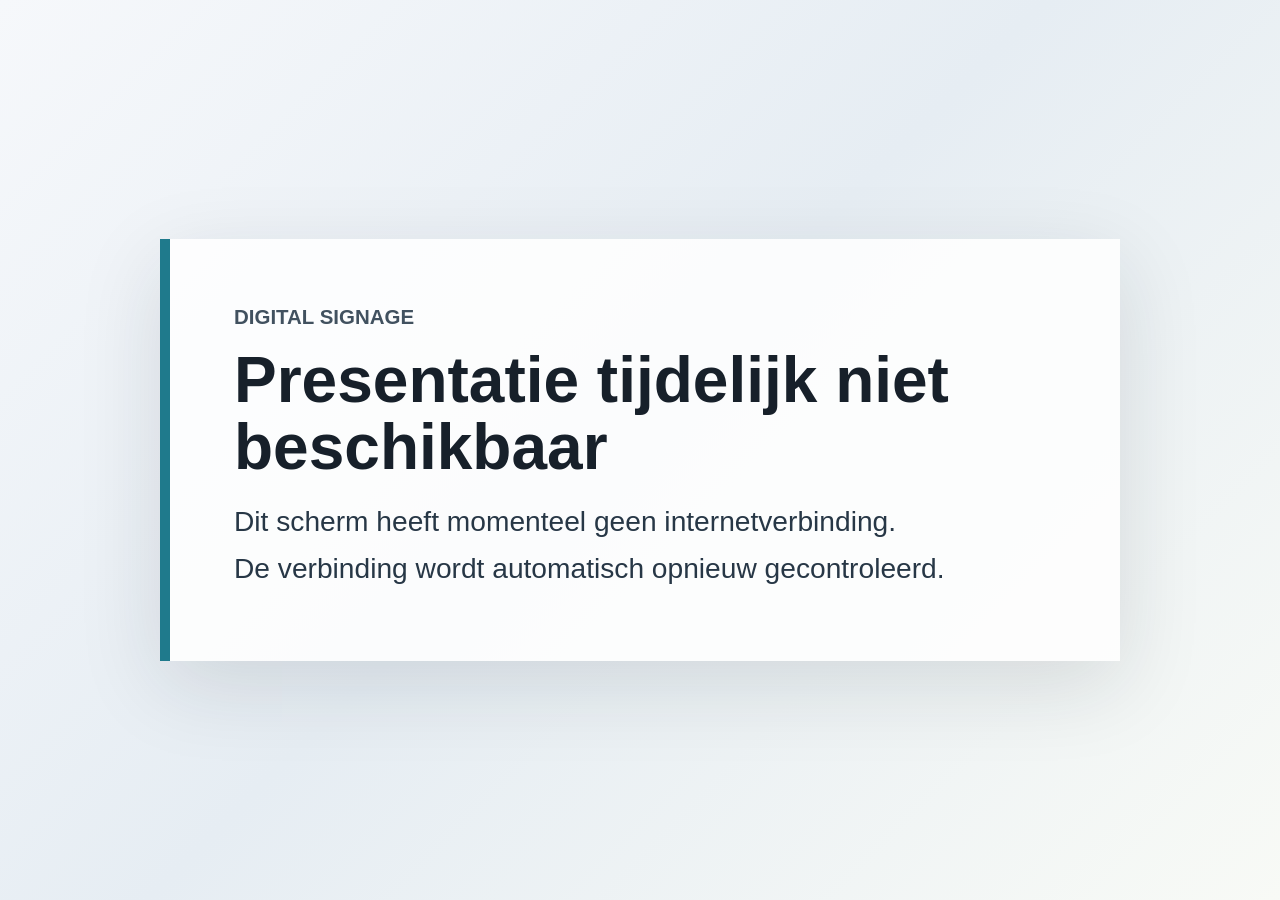
<file: assets/offline/index.html>
<!doctype html>
<html lang="nl">
<head>
  <meta charset="utf-8">
  <meta name="viewport" content="width=device-width, initial-scale=1">
  <title>Presentatie tijdelijk niet beschikbaar</title>
  <link rel="stylesheet" href="offline.css">
</head>
<body>
  <main class="offline-page" aria-labelledby="offline-title">
    <section class="message">
      <p class="label">Digital Signage</p>
      <h1 id="offline-title">Presentatie tijdelijk niet beschikbaar</h1>
      <p>Dit scherm heeft momenteel geen internetverbinding.</p>
      <p>De verbinding wordt automatisch opnieuw gecontroleerd.</p>
    </section>
  </main>
</body>
</html>
</file>
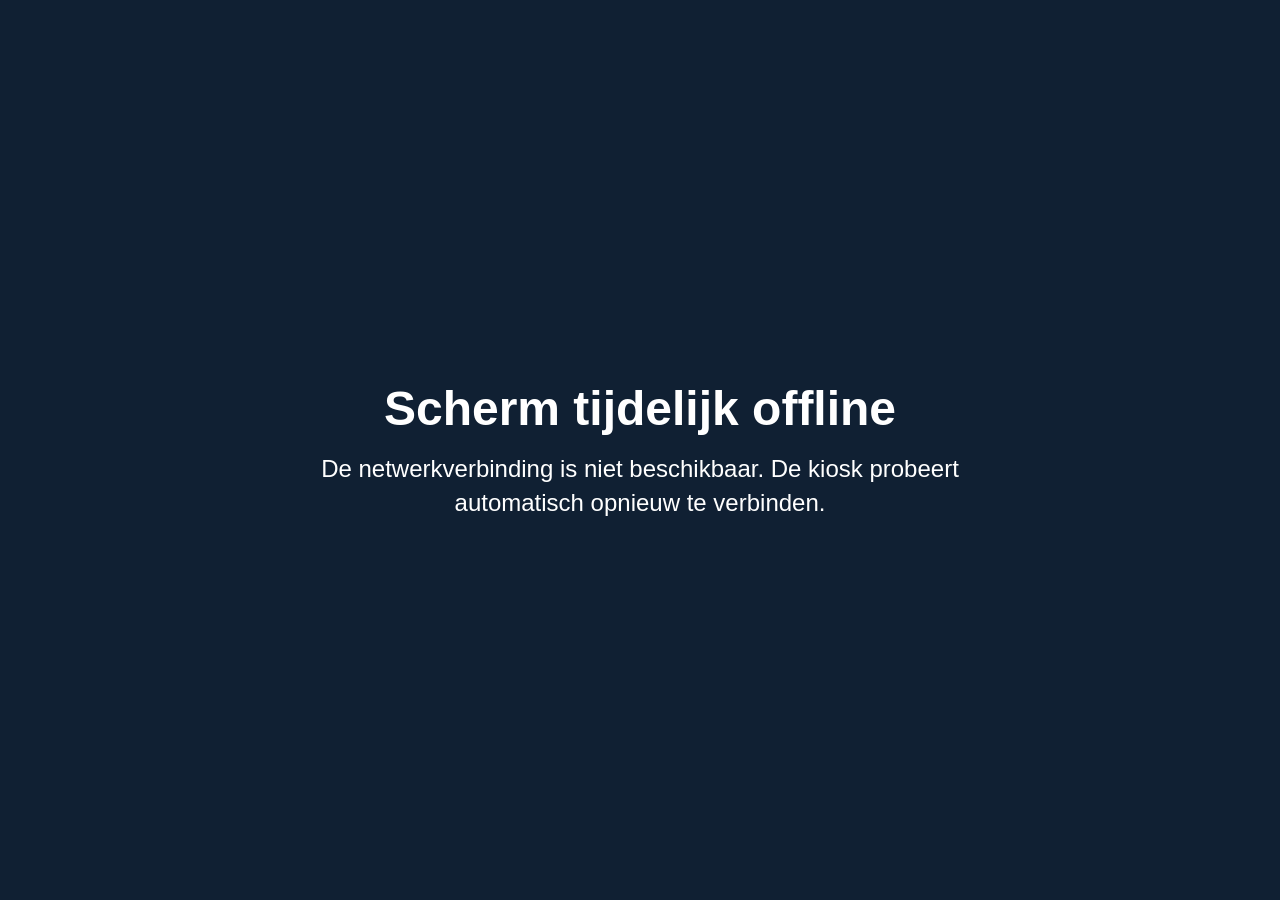
<file: web/offline/index.html>
<!doctype html>
<html lang="nl">
  <head>
    <meta charset="utf-8">
    <meta name="viewport" content="width=device-width, initial-scale=1">
    <title>Digital Signage Offline</title>
    <link rel="stylesheet" href="style.css">
  </head>
  <body>
    <main>
      <h1>Scherm tijdelijk offline</h1>
      <p>De netwerkverbinding is niet beschikbaar. De kiosk probeert automatisch opnieuw te verbinden.</p>
    </main>
  </body>
</html>
</file>
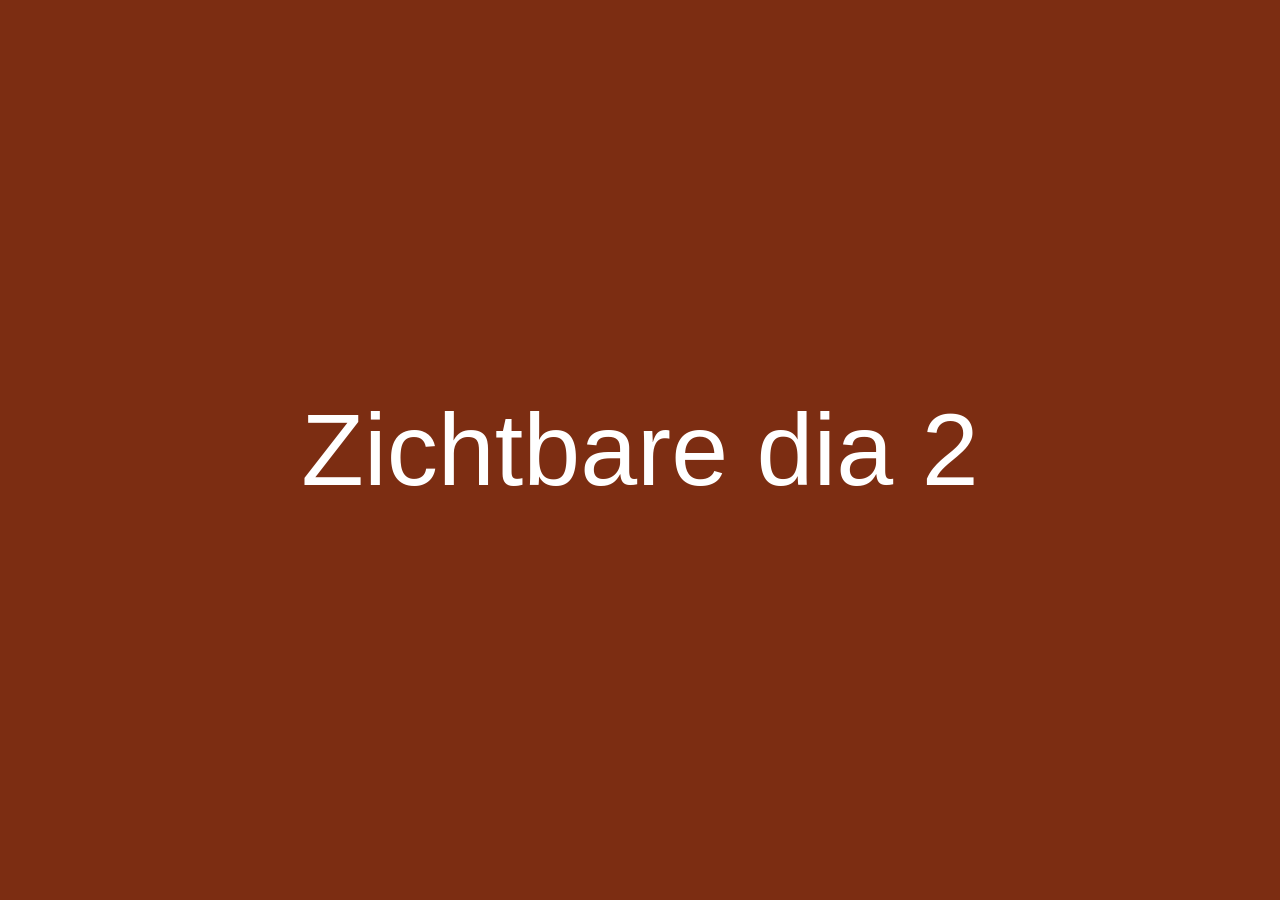
<file: tests/fixtures/presentation-fixture.html>
<!doctype html>
<html lang="nl">
<head>
  <meta charset="utf-8">
  <title>Presentatie fixture</title>
  <style>
    html, body { width: 100%; height: 100%; margin: 0; background: #111; color: #fff; font-family: Arial, sans-serif; }
    .slide { display: none; width: 100vw; height: 100vh; place-items: center; font-size: 8vw; }
    .active { display: grid; }
    .one { background: #14532d; }
    .two { background: #7c2d12; }
    .hidden { background: #581c87; }
    .three { background: #1e3a8a; }
  </style>
</head>
<body>
  <section class="slide one active" data-slide-id="visible-1">Zichtbare dia 1</section>
  <section class="slide two" data-slide-id="visible-2">Zichtbare dia 2</section>
  <section class="slide hidden" data-slide-id="hidden">Verborgen dia</section>
  <section class="slide three" data-slide-id="visible-3">Zichtbare dia 3</section>
  <script>
    const visible = ['visible-1', 'visible-2', 'visible-3'];
    let index = 0;
    function show() {
      document.querySelectorAll('.slide').forEach((slide) => slide.classList.remove('active'));
      const id = visible[index % visible.length];
      document.querySelector(`[data-slide-id="${id}"]`).classList.add('active');
      history.replaceState(null, '', `?slide=${encodeURIComponent(id)}`);
      index += 1;
    }
    setInterval(show, 1000);
    show();
  </script>
</body>
</html>
</file>
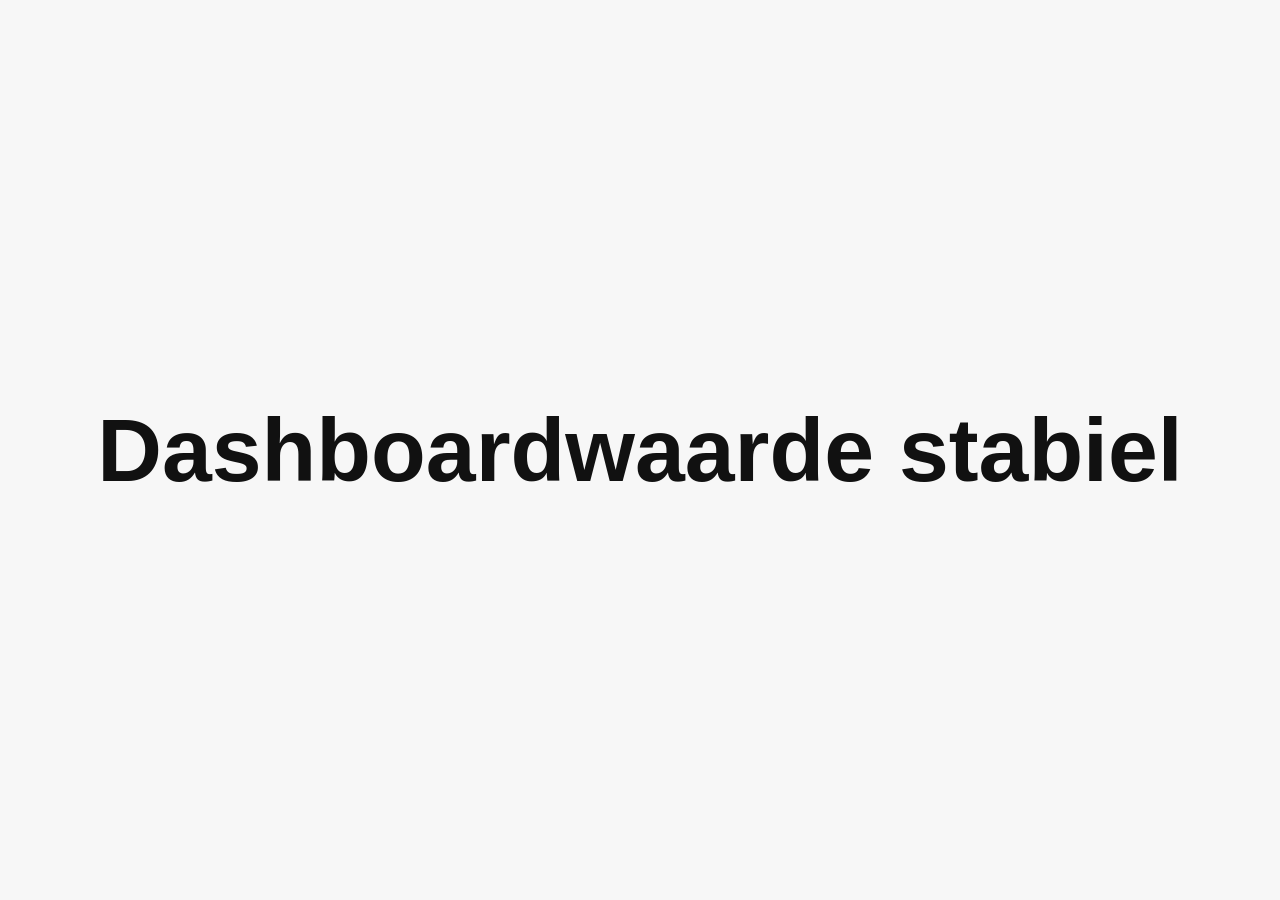
<file: tests/fixtures/website-fixture.html>
<!doctype html>
<html lang="nl">
<head>
  <meta charset="utf-8">
  <title>Website fixture</title>
  <style>
    html, body { width: 100%; height: 100%; margin: 0; font-family: Arial, sans-serif; background: #f7f7f7; color: #111; }
    main { display: grid; place-items: center; width: 100vw; height: 100vh; }
    strong { font-size: 7vw; }
  </style>
</head>
<body>
  <main>
    <strong id="value">Dashboardwaarde 1</strong>
  </main>
  <script>
    window.setTimeout(() => {
      document.getElementById('value').textContent = 'Dashboardwaarde stabiel';
    }, 500);
  </script>
</body>
</html>
</file>
<file: assets/offline/offline.css>
:root {
  color-scheme: light;
  font-family: Arial, Helvetica, sans-serif;
  background: #f3f5f7;
  color: #17202a;
}

* {
  box-sizing: border-box;
}

html,
body {
  width: 100%;
  min-height: 100%;
  margin: 0;
}

body {
  min-height: 100vh;
  background: linear-gradient(135deg, #f6f8fb 0%, #e6edf3 48%, #f8faf6 100%);
}

.offline-page {
  min-height: 100vh;
  display: grid;
  place-items: center;
  padding: 8vh 8vw;
}

.message {
  width: min(960px, 100%);
  border-left: 10px solid #1f7a8c;
  padding: clamp(2rem, 5vw, 4rem);
  background: rgba(255, 255, 255, 0.86);
  box-shadow: 0 24px 80px rgba(23, 32, 42, 0.12);
}

.label {
  margin: 0 0 1rem;
  color: #41515f;
  font-size: clamp(1rem, 1.6vw, 1.4rem);
  font-weight: 700;
  text-transform: uppercase;
}

h1 {
  margin: 0 0 1.4rem;
  font-size: clamp(2.4rem, 5vw, 5.4rem);
  line-height: 1.05;
  font-weight: 800;
}

p {
  max-width: 760px;
  margin: 0.55rem 0;
  color: #273746;
  font-size: clamp(1.4rem, 2.2vw, 2.2rem);
  line-height: 1.35;
}

@media (max-width: 720px) {
  .offline-page {
    padding: 2rem;
    place-items: start;
    align-items: center;
  }

  .message {
    border-left-width: 6px;
    padding: 1.5rem;
  }
}
</file>
<file: web/offline/style.css>
html,
body {
  height: 100%;
  margin: 0;
}

body {
  align-items: center;
  background: #102033;
  color: #ffffff;
  display: flex;
  font-family: Arial, Helvetica, sans-serif;
  justify-content: center;
}

main {
  max-width: 720px;
  padding: 48px;
  text-align: center;
}

h1 {
  font-size: 48px;
  margin: 0 0 16px;
}

p {
  font-size: 24px;
  line-height: 1.4;
  margin: 0;
}
</file>
